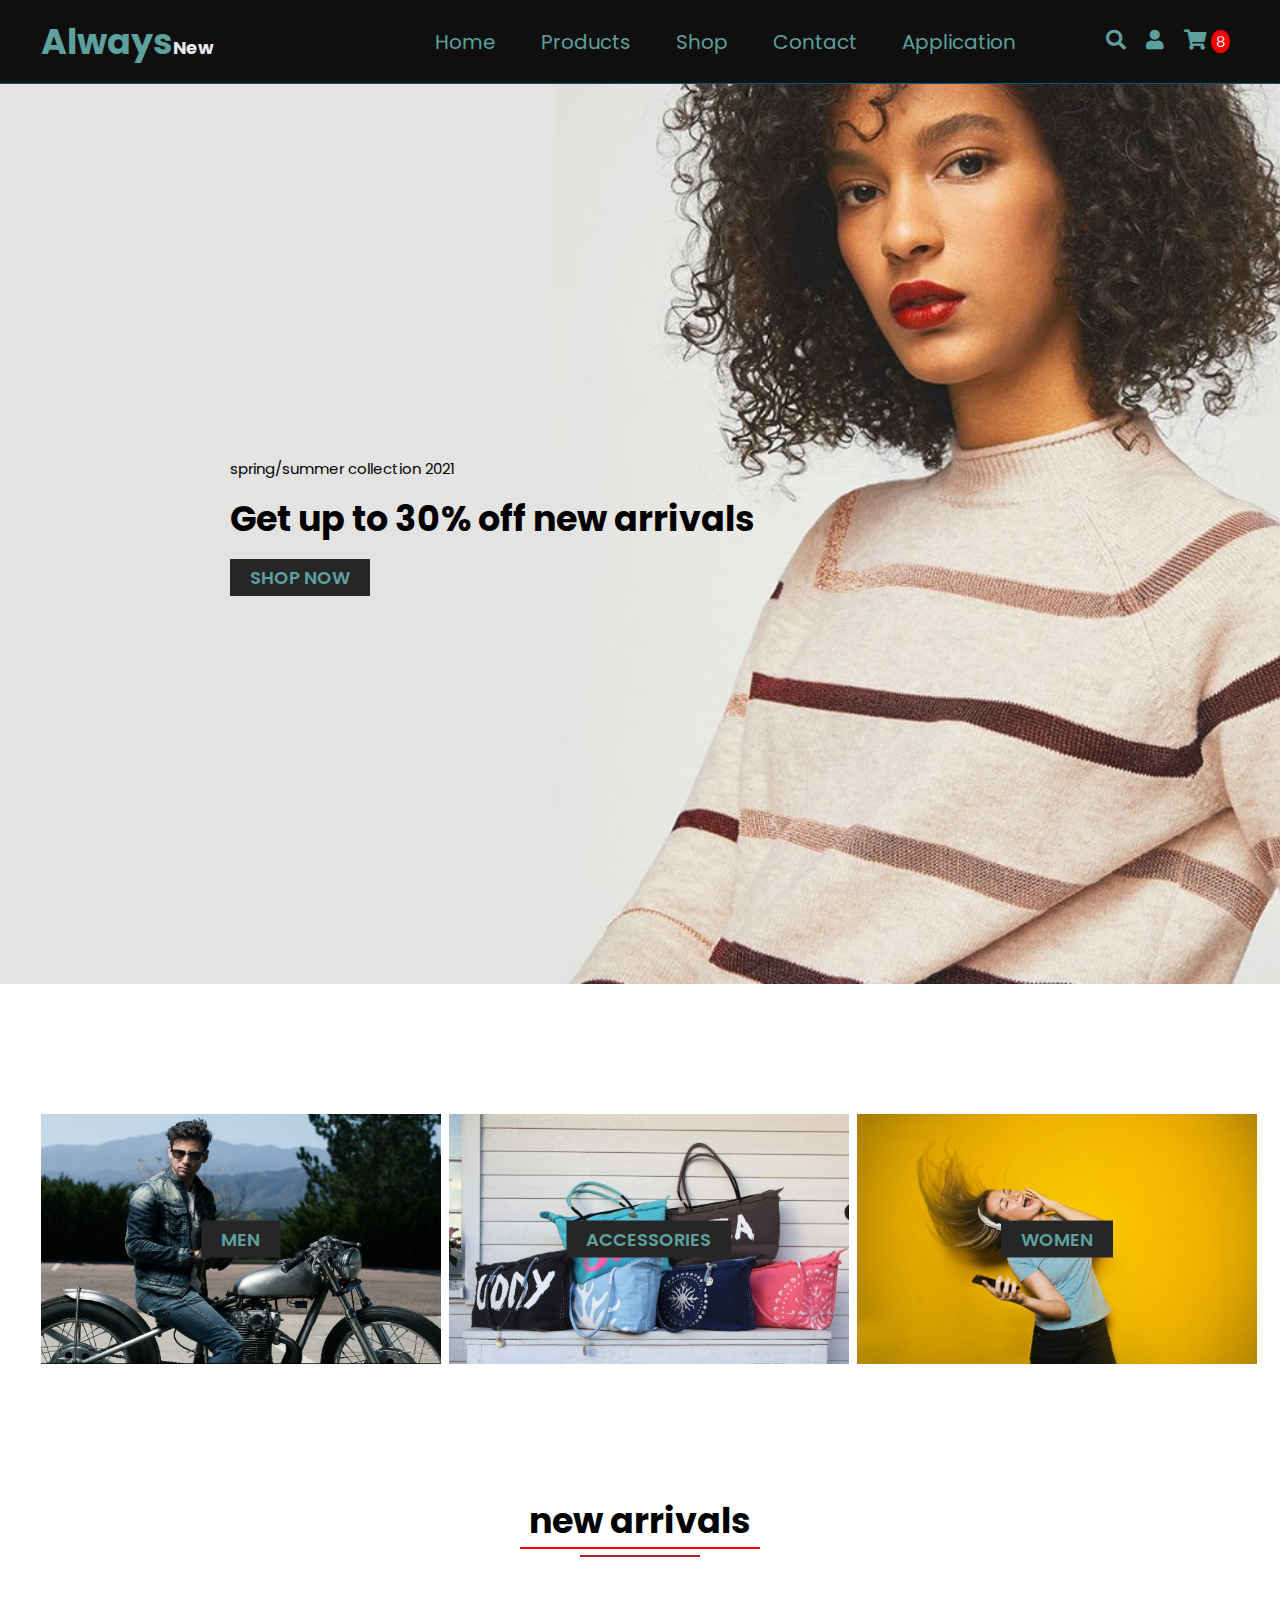
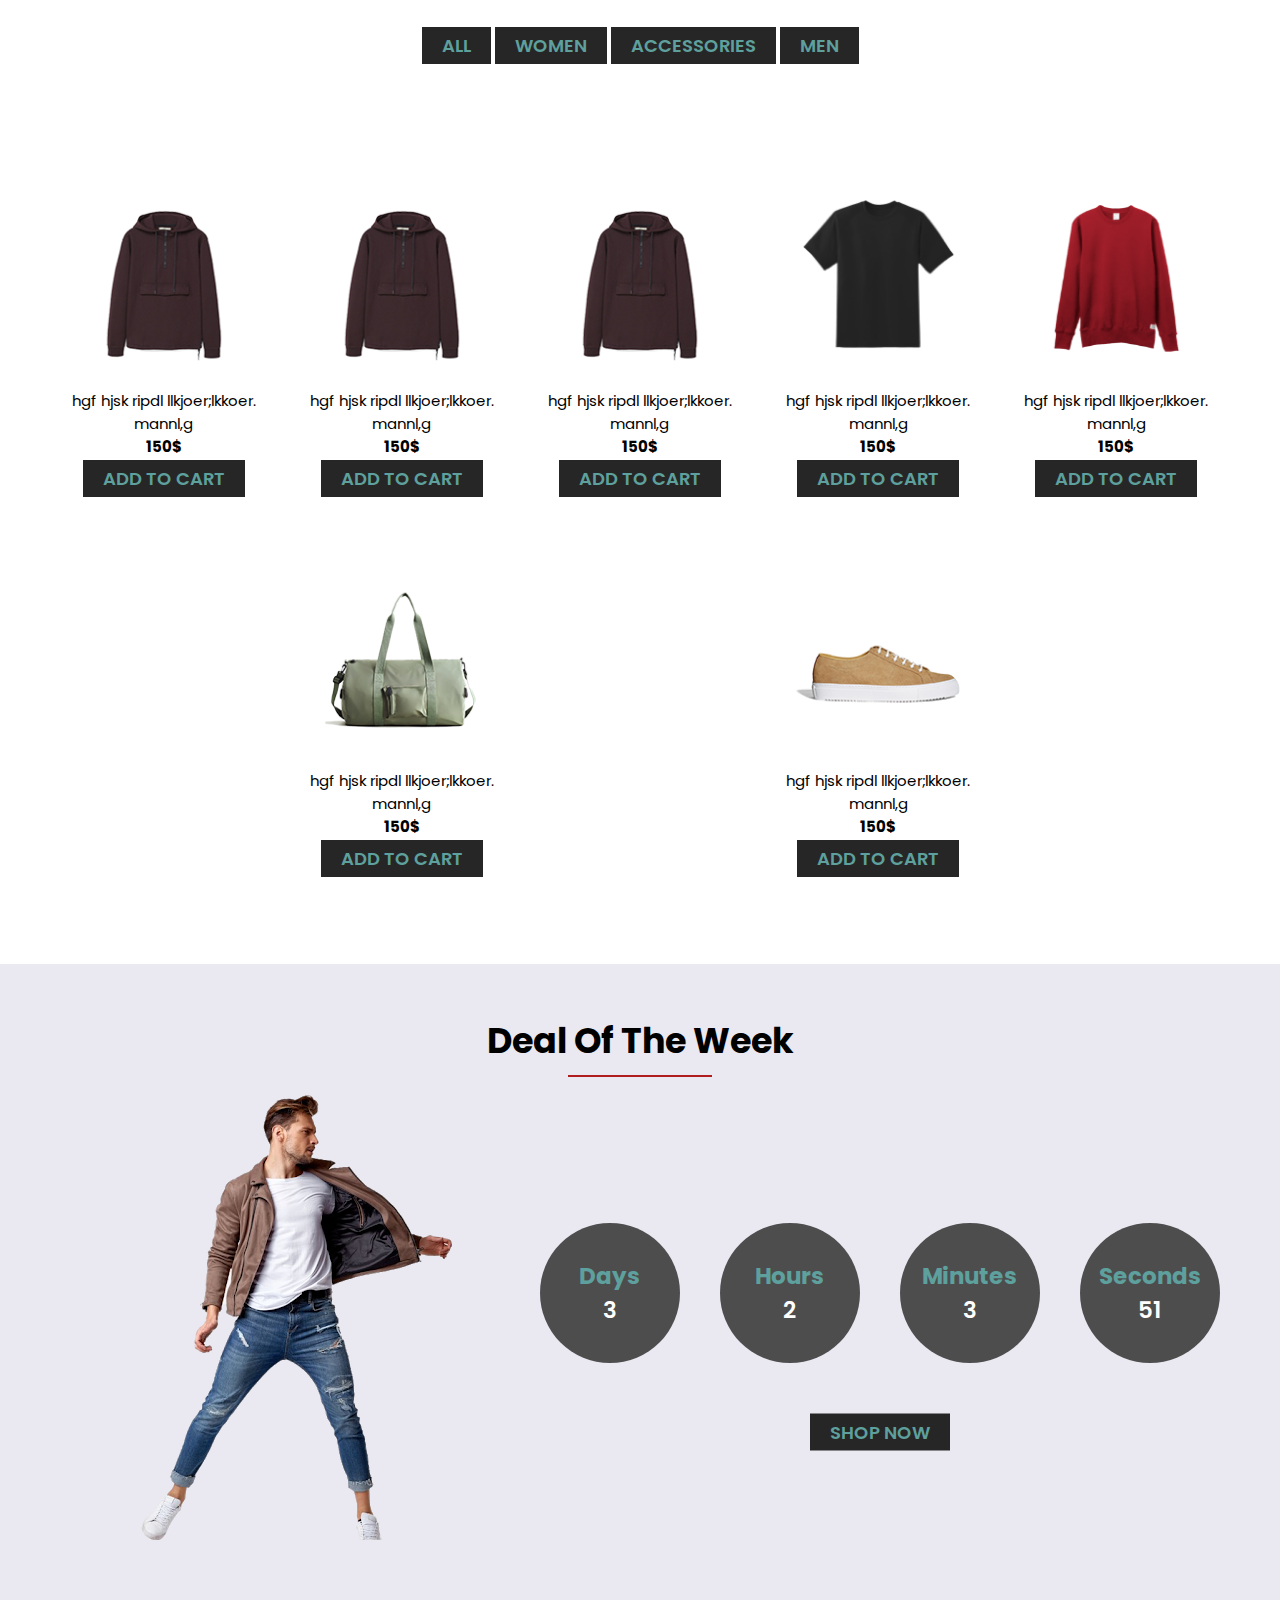
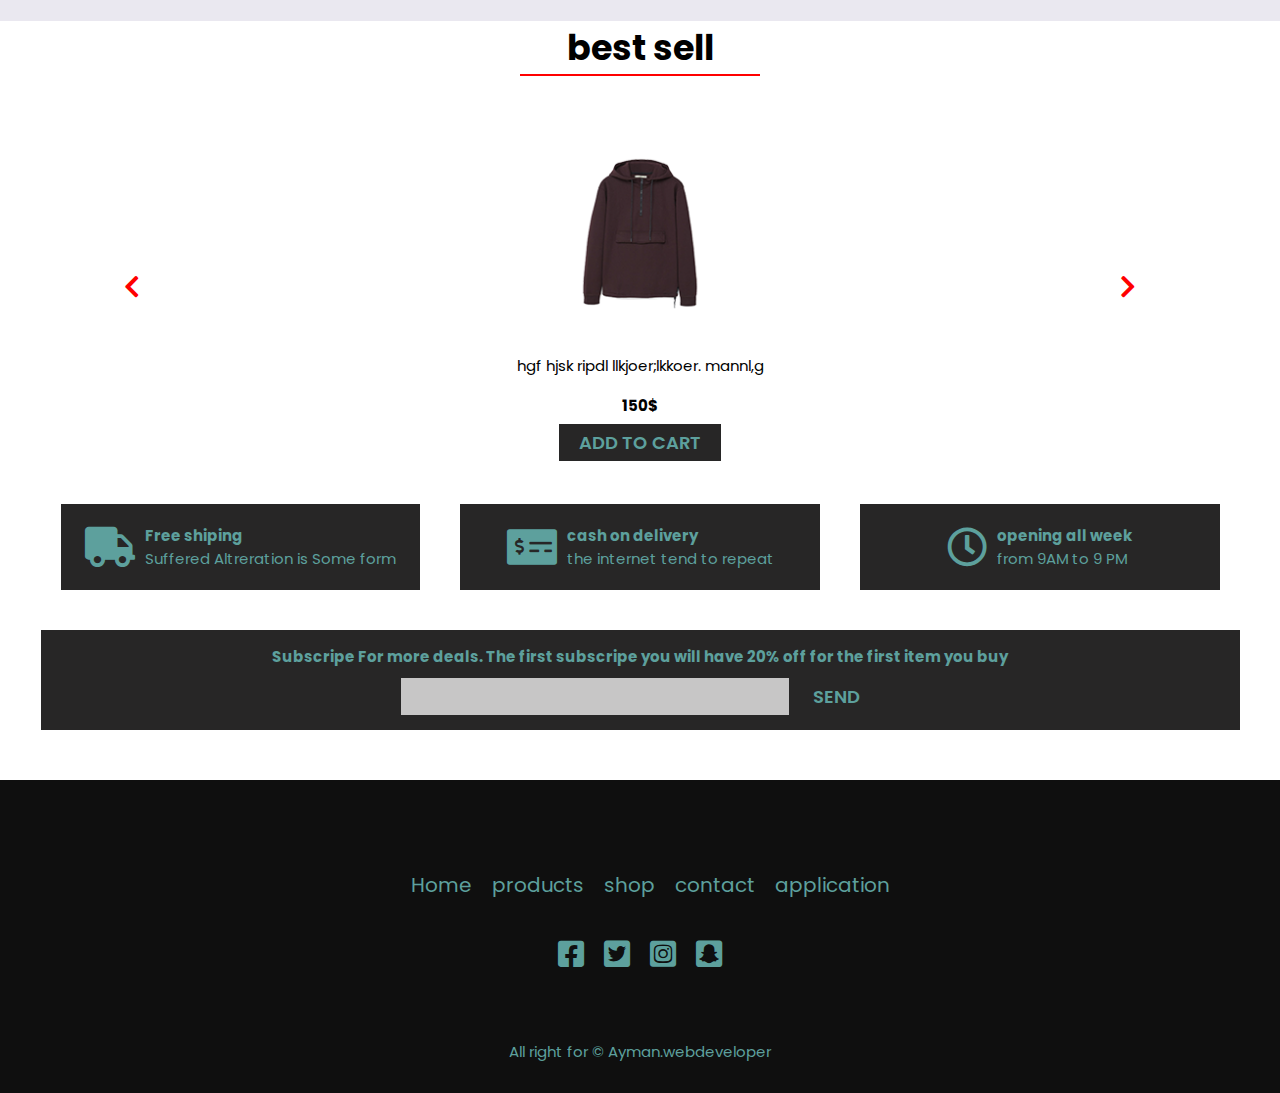
<file: index.html>
<!DOCTYPE html>
<html lang="en">
<head>
    <meta charset="UTF-8">
    <meta http-equiv="X-UA-Compatible" content="IE=edge">
    <meta name="viewport" content="width=device-width, initial-scale=1.0">
    <link rel="stylesheet" href="fontawesome/css/all.css">
    <link rel="stylesheet" href="style/style.css">
    <title>Document</title>
</head>
<body>
    <header class="navigations ">
        <div class="container">
            <div class="logo">
               <a href="index.html"><h1>Always<span class="logo-color">New</span> </h1></a> 
            </div>

            <nav class="main-nav">
                <ul class="nav-links">
                    <li><a href="#">Home</a></li>
                    <li><a href="#">products</a></li>
                    <li><a href="#">shop</a></li>
                    <li><a href="#">contact</a></li>
                    <li><a href="#">application</a></li>
                </ul>
                <ul class="nav-user">
                    <li class="search-user">
                        <a href="#"> <i class="fa fa-search" ></i> </a>
                    </li>
                    <li class="login-user">
                        <a href="#"> <i class="fa fa-user"></i> </a>
                    </li>
                    <li >
                        <a href="#" > <i class="fa fa-shopping-cart carts" ></i> </a>
                        <span id="check-item" class="checkout_items">8</span>
                    </li>
                </ul>
            </nav>
            <div class="burger-menu">
                <svg xmlns="http://www.w3.org/2000/svg" width="24" height="18"><path d="M24 16v2H0v-2h24zm0-8v2H0V8h24zm0-8v2H0V0h24z" fill="rgb(93, 160, 157)" fill-rule="evenodd"/></svg>
            </div>
        </div>
               
        
    </header>

    <section class="search">
        <div class="search-container">
            <input type="text" name="search" value="" placeholder="search">
            <button type="submit" >Search</button>
        </div>
    </section>

    <section class="login">
        <div class="login-container">
            <div class="form-login "> 
                <button class="btn-close-modal">
                    <i class="fas fa-times"></i>
                </button>
                <form action="" method="post">
                    <input type="text" name="username" value="" placeholder="username">
                    <input type="password" name="password" value="" placeholder="password">
                    <h4><a href="#">Forget Your Password? Click Here</a></h4>
                    <h4><a href="#">Create Account</a></h4>
                    <button type="submit" >Log In</button>

                    <button type="submit" name="google">Login by Google</button>
                    <button type="submit" name="facebook">Login by Facebook</button>
                </form>
               
            </div>
        </div>
    </section>

    <section class="banner ">
        <div class="banner-container">
            <p>spring/summer collection 2021</p>
            <h1>Get up to 30% off new arrivals
            </h1>
            <button class="btn">shop now</button>
        </div>
    </section>

    <section class="genders-accessories ">
        <div class="container">
               <div class="genders-accessories-container">

            <div class="men-container">
                <div class="image-men">
                    <img src="images/banner_3.jpg" alt="">
                </div>
                
                <div class="overlay">
                    <div class="men-btn">
                        <button class="btn">men</button>
                    </div>
                </div>
            </div>

            <div class="accessories-container">
                <div class="image-accessories">
                    <img src="images/banner_2.jpg" alt="">
                </div>
                
                <div class="overlay">
                    <div class="accessories-btn">
                        <button class="btn">accessories</button>
                    </div>
                </div>
            </div>

            <div class="women-container">
                <div class="image-women">
                    <img src="images/banner_1.jpg" alt="">
                </div>
                
                <div class="overlay">
                    <div class="women-btn">
                        <button class="btn">women</button>
                    </div>
                </div>
            </div>

        </div>
        </div>
     
        
    </section>

    <section class="new-arrivals container">
        <div class="new-arrivals-container">
            <div class="new-arrivals-text">
                <h1>new arrivals</h1>
            </div>

            <div class="new-arrivals-btns">
                <button class="btn arrivals-btn">all</button>
                <button class="btn arrivals-btn">women</button>
                <button class="btn arrivals-btn">accessories</button>
                <button class="btn arrivals-btn">men</button>
            </div>

            <div class="card-container">
                <div class="card" data-id="women">
                    <div class="card-image">
                        <img src="images/product_1.png" alt="">
                    </div>
                    <div class="card-description">
                        <p>hgf hjsk ripdl llkjoer;lkkoer. mannl,g</p>
                    </div>
                    <div class="card-price">
                        <h4>150$</h4>
                    </div>
                    <div class="card-btn">
                        <button class="btn">add to cart</button>
                    </div>
                </div>
                <div class="card" data-id="women">
                    <div class="card-image">
                        <img src="images/product_1.png" alt="">
                    </div>
                    <div class="card-description">
                        <p>hgf hjsk ripdl llkjoer;lkkoer. mannl,g</p>
                    </div>
                    <div class="card-price">
                        <h4>150$</h4>
                    </div>
                    <div class="card-btn">
                        <button class="btn">add to cart</button>
                    </div>
                </div>
                <div class="card" data-id="women">
                    <div class="card-image">
                        <img src="images/product_1.png" alt="">
                    </div>
                    <div class="card-description">
                        <p>hgf hjsk ripdl llkjoer;lkkoer. mannl,g</p>
                    </div>
                    <div class="card-price">
                        <h4>150$</h4>
                    </div>
                    <div class="card-btn">
                        <button class="btn">add to cart</button>
                    </div>
                </div>

                <div class="card">
                    <div class="card-image">
                        <img src="images/product_2.png" alt="">
                    </div>
                    <div class="card-description">
                        <p>hgf hjsk ripdl llkjoer;lkkoer. mannl,g</p>
                    </div>
                    <div class="card-price">
                        <h4>150$</h4>
                    </div>
                    <div class="card-btn">
                        <button class="btn">add to cart</button>
                    </div>
                </div>

                <div class="card">
                    <div class="card-image">
                        <img src="images/product_3.png" alt="">
                    </div>
                    <div class="card-description">
                        <p>hgf hjsk ripdl llkjoer;lkkoer. mannl,g</p>
                    </div>
                    <div class="card-price">
                        <h4>150$</h4>
                    </div>
                    <div class="card-btn">
                        <button class="btn">add to cart</button>
                    </div>
                </div>

                <div class="card">
                    <div class="card-image">
                        <img src="images/product_4.png" alt="">
                    </div>
                    <div class="card-description">
                        <p>hgf hjsk ripdl llkjoer;lkkoer. mannl,g</p>
                    </div>
                    <div class="card-price">
                        <h4>150$</h4>
                    </div>
                    <div class="card-btn">
                        <button class="btn">add to cart</button>
                    </div>
                </div>

                <div class="card">
                    <div class="card-image">
                        <img src="images/product_5.png" alt="">
                    </div>
                    <div class="card-description">
                        <p>hgf hjsk ripdl llkjoer;lkkoer. mannl,g</p>
                    </div>
                    <div class="card-price">
                        <h4>150$</h4>
                    </div>
                    <div class="card-btn">
                        <button class="btn">add to cart</button>
                    </div>
                </div>
            </div>

        </div>
    </section>

    <section class="countdown ">
        <div class="countdown-container container">
            <div class="countdown-header">
                <h1>deal of the week</h1>
            </div>
            <div class="countdown-image">
                <img src="images/deal_ofthe_week.png" alt="">
            </div>
            <div class="countdown-time">
                <div class="times">
                    <div class="time ">
                        <div class="day">
                            <h4>days</h4>
                            <p>3</p>
                        </div>
                    </div>

                    <div class="time ">
                        <div class="hour">
                            <h4>hours</h4>
                            <p>2</p>
                        </div>
                    </div>

                    <div class="time ">
                        <div class="minute">
                            <h4>minutes</h4>
                            <p>3</p>
                        </div>
                    </div>

                    <div class="time ">
                        <div class="second">
                            <h4>seconds</h4>
                            <p>51</p>
                        </div>
                    </div>
                </div>
                
            </div>
            <div class="countdown-btn">
                <button class="btn">shop now</button>
            </div>
        </div>
    </section>

    <section class="carusel-best-sell-section container">
        <div class="best-sell-text">
            <h1>best sell</h1>
        </div>

        <div class="best-sell-slider-container">           
            <div class="best-sell-slide">
                <div class="best-sell-image">
                    <img src="images/product_1.png" alt="">
                </div>
                <div class="best-sell-description">
                    <p>hgf hjsk ripdl llkjoer;lkkoer. mannl,g</p>
                </div>
                <div class="best-sell-price">
                    <h4>150$</h4>
                </div>
                <div class="best-sell-btn">
                    <button class="btn">add to cart</button>
                </div>
            </div>

            <div class="best-sell-slide">
                <div class="best-sell-image">
                    <img src="images/product_2.png" alt="">
                </div>
                <div class="best-sell-description">
                    <p>hgf hjsk ripdl llkjoer;lkkoer. mannl,g</p>
                </div>
                <div class="best-sell-price">
                    <h4>150$</h4>
                </div>
                <div class="best-sell-btn">
                    <button class="btn">add to cart</button>
                </div>
            </div>
 
            <div class="best-sell-slide">
                <div class="best-sell-image">
                    <img src="images/product_3.png" alt="">
                </div>
                <div class="best-sell-description">
                    <p>hgf hjsk ripdl llkjoer;lkkoer. mannl,g</p>
                </div>
                <div class="best-sell-price">
                    <h4>150$</h4>
                </div>
                <div class="best-sell-btn">
                    <button class="btn">add to cart</button>
                </div>
            </div>
            <div class="best-sell-slide">
                <div class="best-sell-image">
                    <img src="images/product_4.png" alt="">
                </div>
                <div class="best-sell-description">
                    <p>hgf hjsk ripdl llkjoer;lkkoer. mannl,g</p>
                </div>
                <div class="best-sell-price">
                    <h4>150$</h4>
                </div>
                <div class="best-sell-btn">
                    <button class="btn">add to cart</button>
                </div>
            </div>
        </div>

        <div class="btn-container">
            <button class="next-btn">
                <i class="fas fa-chevron-right"></i>
            </button>
            <button class="prev-btn">
                <i class="fas fa-chevron-left"></i>
            </button>
        </div>


       
    </section>

    <section class="features container">
        <div class="features-contaainer">
                <div class="feature">
                    <i class="fa fa-truck"></i>
                    <div class="feature-text">
                        <h6>Free shiping</h6>
                    <p>Suffered Altreration is Some form</p>
                    </div>
                </div>

                <div class="feature">
                    <i class="fas fa-money-check-alt"></i>
                    <div class="feature-text">
                        <h6>cash on delivery</h6>
                        <p>the internet tend to repeat</p>
                    </div>
                </div>

                <div class="feature">
                    <i class="far fa-clock"></i>
                    <div class="feature-text">
                        <h6>opening all week</h6>
                        <p>from 9AM to 9 PM</p>
                    </div>
                </div>
            </div>
    </section>


    <section class="contact-us container">
        <div class="contact-container">
            <div class="contact-text">
                <p>Subscripe For more deals. The first subscripe you will have 20% off for the first item you buy</p>
            </div>
            <div class="contact-input">
                <form action="" method="post">
                    <input type="text" name="text" >
                    <input type="submit" class="btn" name="submit" value="Send" >
                </form>
            </div>
        </div>
    </section>

    <footer class="footer ">

        <div class="footer-container">
            <div class="footer-links">
                <div class="main">
                    <ul class="main-links">
                        <li><a href="#">Home</a></li>
                        <li><a href="#">products</a></li>
                        <li><a href="#">shop</a></li>
                        <li><a href="#">contact</a></li>
                        <li><a href="#">application</a></li>
                    </ul>
                </div>

                <div class="social">
                        <ul class="social-links">
                            <li><i class="fab fa-facebook-square"></i></li>
                            <li><i class="fab fa-twitter-square"></i></li>
                            <li><i class="fab fa-instagram-square"></i></i></li>
                            <li><i class="fab fa-snapchat-square"></i></li>
                        </ul>
                </div>
            </div>

            <div class="copyRight">
                <p> All right for &copy; Ayman.webdeveloper</p>
            </div>
        </div>

    </footer>

    <script src="js/myJs.js"></script>
</body>
</html>
</file>
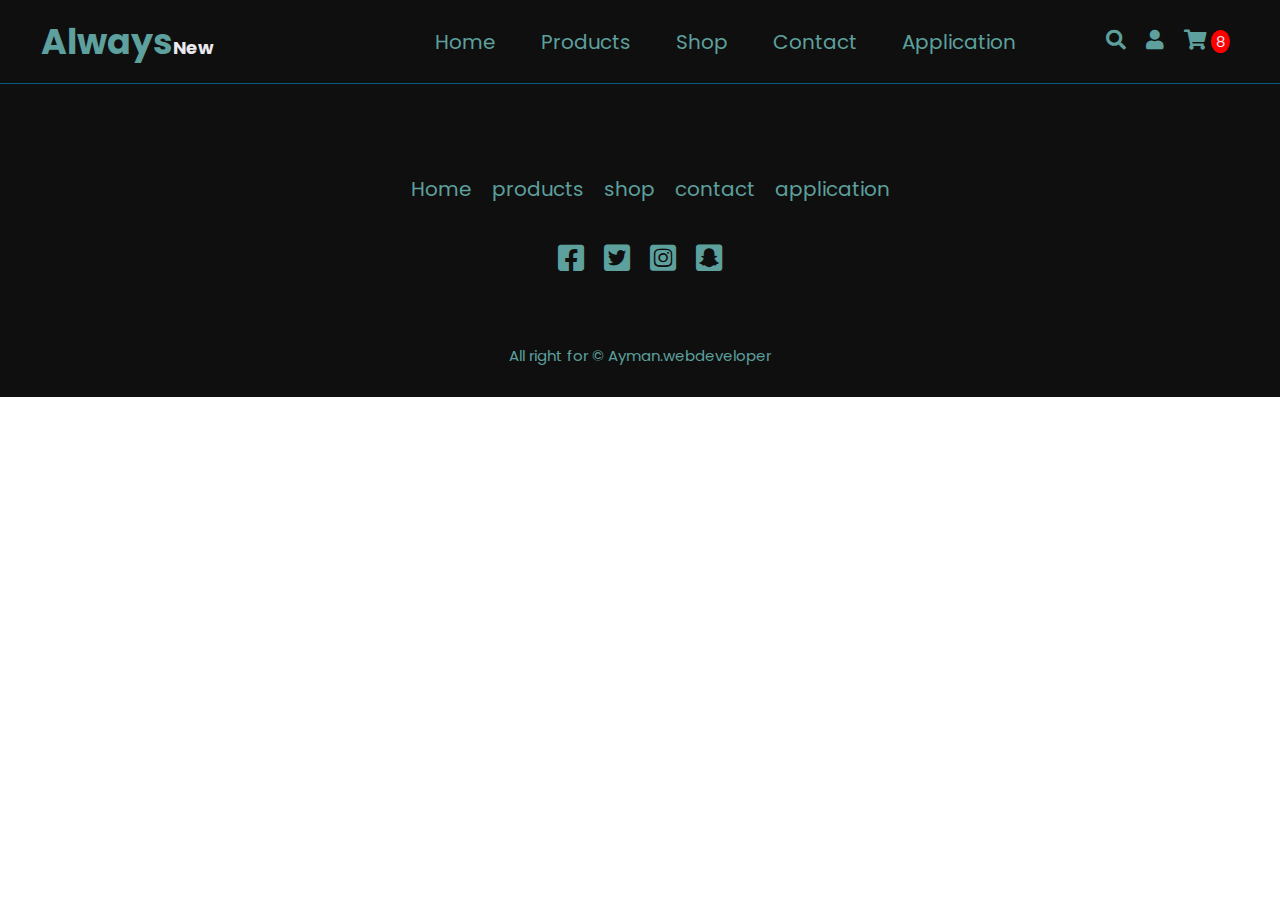
<file: cart.html>
<!DOCTYPE html>
<html lang="en">
<head>
    <meta charset="UTF-8">
    <meta http-equiv="X-UA-Compatible" content="IE=edge">
    <meta name="viewport" content="width=device-width, initial-scale=1.0">
    <link rel="stylesheet" href="fontawesome/css/all.css">
    <link rel="stylesheet" href="style/style.css">
    <title>Document</title>
</head>
<body>
    <header class="navigations ">
        <div class="container">
            <div class="logo">
               <a href="index.html"><h1>Always<span class="logo-color">New</span> </h1></a> 
            </div>

            <nav class="main-nav">
                <ul class="nav-links">
                    <li><a href="#">Home</a></li>
                    <li><a href="#">products</a></li>
                    <li><a href="#">shop</a></li>
                    <li><a href="#">contact</a></li>
                    <li><a href="#">application</a></li>
                </ul>
                <ul class="nav-user">
                    <li class="search-user">
                        <a href="#"> <i class="fa fa-search" ></i> </a>
                    </li>
                    <li class="login-user">
                        <a href="#"> <i class="fa fa-user"></i> </a>
                    </li>
                    <li >
                        <a href="#" > <i class="fa fa-shopping-cart carts" ></i> </a>
                        <span id="check-item" class="checkout_items">8</span>
                    </li>
                </ul>
            </nav>
            <div class="burger-menu">
                <svg xmlns="http://www.w3.org/2000/svg" width="24" height="18"><path d="M24 16v2H0v-2h24zm0-8v2H0V8h24zm0-8v2H0V0h24z" fill="rgb(93, 160, 157)" fill-rule="evenodd"/></svg>
            </div>
        </div>
               
        
    </header>

    

    <footer class="footer ">

        <div class="footer-container">
            <div class="footer-links">
                <div class="main">
                    <ul class="main-links">
                        <li><a href="#">Home</a></li>
                        <li><a href="#">products</a></li>
                        <li><a href="#">shop</a></li>
                        <li><a href="#">contact</a></li>
                        <li><a href="#">application</a></li>
                    </ul>
                </div>

                <div class="social">
                        <ul class="social-links">
                            <li><i class="fab fa-facebook-square"></i></li>
                            <li><i class="fab fa-twitter-square"></i></li>
                            <li><i class="fab fa-instagram-square"></i></i></li>
                            <li><i class="fab fa-snapchat-square"></i></li>
                        </ul>
                </div>
            </div>

            <div class="copyRight">
                <p> All right for &copy; Ayman.webdeveloper</p>
            </div>
        </div>

    </footer>

    <script src="js/myJs.js"></script>
</body>
</html>
</file>
<file: style/style.css>
@import url('https://fonts.googleapis.com/css2?family=Poppins:wght@400;500;600;700;800;900&display=swap');
*{
    margin:0;
    padding:0;
    box-sizing: border-box;
    list-style:none;
    text-decoration: none;
    font-family: 'Poppins', sans-serif;
    font-size: 15px;
}

body{
    background-color: white;
    /* background-color:rgb(234, 232, 240); */
    /* background-color:red; */
}



/* font-family: 'Poppins', sans-serif; */

h1{
    font-size: 35px;
}
h2{
    font-size: 20px;
}
h3{
    font-size: 18px;
}
h4{
    font-size: 15px;
}

.navigations{
    position:relative;
    background-color: #0F0F0F;
    width: 100%;
    padding:15px;
    border-bottom: 1px solid #065a82 ;
    z-index: 1;
}

.navigations .container{
    display: flex;
    justify-content: space-between;
    align-items: center;z-index: 3;
}

.logo a{
    color:rgb(93, 160, 157)
}

.logo .logo-color{
    color:rgb(234, 232, 240);
    font-size: 18px;
}

.main-nav {
    display: flex;
}

.nav-links{
    position: absolute;
    top:100%;
    left: 0;
    width: 100%;
    background-color: rgb(39, 38, 38);
    transform: translateY(-500px);
    transition: .5s;
    z-index: 1;
}

/* for js toggle */
.toggle{
    transform: translateY(0px); 
}

.nav-links li{
    padding: 10px 20px;
    border-bottom:1px solid rgb(93, 160, 157);
}

.nav-links li a{
    color:rgb(93, 160, 157);
    font-size: 18px;
    transition: .5s;
}

.nav-links li a:hover{
    font-weight: 700;
}

.nav-links li:last-child{
    border-bottom: 3px solid rgb(93, 160, 157);
}

.nav-user{
    display: flex;
    justify-content: center;
    align-items: center;
}

.nav-user li{
    margin-right: 20px;
}

.nav-user li a i{
    font-size: 15px;
    color:rgb(93, 160, 157)
}

.nav-user li .checkout_items{
    color:rgb(234, 232, 240);
    background-color: red;
    border-radius: 100%;
    padding: 1px 5px; 
}

.burger-menu{
    display: flex;
    justify-content: center;
    align-items: center;
    cursor: pointer;
}

.banner{
    position: relative;
    height: 100vh;
    background: url(../images/slider_1.jpg) no-repeat;
    background-size: cover;
    background-position: top;
    display: flex;
    align-items: flex-end;
    z-index: -2;
}

.banner-container{
    position: absolute;
    top:40%;
    left:15%;
    display: flex;
    justify-content: center;
    align-items:flex-start;
    text-align: left;
    flex-direction: column;
    line-height: 50px;
}

.banner-container h1{
    margin-bottom: 15px;
}

 .btn{
    padding:5px 20px;
    background-color: rgb(39, 38, 38);
    color:rgb(93, 160, 157);
    border: none;
    cursor: pointer;
    transition: .5s;
    font-size:18px;
    text-transform: uppercase;
    font-weight: 600;
}

.btn:hover{
    background-color:rgb(93, 160, 157) ;
    color:rgb(39, 38, 38);
}


/* search for js */

.search{
    transform: translateY(-200px);
    z-index: -1;
    transition: .5s ;
}

.toggle-search{
    transform: translateY(46px);
}
.search-container{
    display: flex;
    justify-content: center;
    align-items: center;
    text-align: left;
    position: absolute;
    top:14%;
    left:50%;
    transform: translate(-50%, -50%);
    background-color: rgba(0, 0, 0, .8);
    width: 100%;
    margin: 0 auto;
    height: 10vh;
    z-index: 10;
}

.search-container input[type="text"]{
  font-size:18px;
  width:300px;
  padding:8px 8px;
  border-radius: 5px;
  outline:unset;
  border: 1px solid rgb(93, 160, 157);
  background-color: unset;
  color:white;
  margin: 10px;
}

.search-container button{

    padding:8px 20px;
    background-color: rgb(39, 38, 38);
    color:rgb(93, 160, 157);
    border: none;
    cursor: pointer;
    transition: .5s;
    font-size:18px;
    text-transform: uppercase;
    font-weight: 600;
    
    
}

.search-container button:hover{
    background-color:rgb(93, 160, 157) ;
    color:rgb(39, 38, 38);
}

.search-container input::placeholder{
    color:rgba(255, 255, 255,.6)
}
/* end search for Js */

/* log in and search for js */

.login{
    
   display:none;
}

.btn-close-modal{
    position: absolute;
    top:15%;
    left:90%;
    transform: translate(-50%, -50%);
    color:rgb(93, 160, 157);
    border: none;
    cursor: pointer;
    transition: .5s;
    background: unset;
    text-transform: uppercase;
    font-weight: 600;
}

.btn-close-modal i{
    font-size: 30px;
}

.form-login{
    display: flex;
    justify-content: center;
    align-items: center;
    text-align: left;
    position: fixed;
    top:50%;
    left:50%;
    transform: translate(-50%, -50%);
    background-color: rgba(0, 0, 0, .9);
    width: 100%;
    margin: 0 auto;
    height: 100vh;
    z-index: 10;
}

.form-login form{
    display: flex;
    flex-direction: column;
    justify-content: center;
    align-items: center;
    text-align: left;
    
}

.form-login form h4 {
    margin-bottom: 10px;
}

.form-login form h4 a{
  color:rgb(93, 160, 157);
  font-weight: 500;
}


.form-login form input[type="text"],
.form-login form input[type="password"]{
  font-size:18px;
  width:250px;
  padding:8px 8px;
  border-radius: 10px;
  outline:unset;
  border: 1px solid rgb(93, 160, 157);
  background-color: unset;
  color:white;
  margin-bottom: 20px;
}

.form-login form button{
    padding:5px 20px;
    background-color: rgb(39, 38, 38);
    color:rgb(93, 160, 157);
    border: none;
    cursor: pointer;
    transition: .5s;
    font-size:18px;
    text-transform: uppercase;
    font-weight: 600;
    width: 250px;
    margin-top: 20px;
}

.form-login form button:hover{
    background-color:rgb(93, 160, 157) ;
    color:rgb(39, 38, 38);
}

input::placeholder{
    color:rgba(255, 255, 255,.6)
}


/* end log in and search for js*/

/* genders-accessories */

.genders-accessories-container{
    position: relative;
    display:flex;
    justify-content: space-between;
    align-items: center;
    flex-direction: column;
    text-align: center;
    margin-top: 30px;
    margin-bottom: 30px;
}

.men-container, 
.accessories-container , 
.women-container{
    position: relative;
    margin: 30px 0;
}

.men-container .men-btn, 
.accessories-container .accessories-btn ,
.women-container .women-btn{
    position: absolute;
    top:50%;
    left:50%;
    transform: translate(-50%,-50%);
    z-index: 9;
}

.image-men , 
.image-accessories , 
.image-women {
   width: 400px;
   height: 250px;
}

.image-men img, 
.image-accessories img, 
.image-women img{
   width: 100%;
   height: 100%;
}

.overlay{
    position: absolute;
    top:0;
    left: 0;
    width:100%;
    height: 100%;
    transition: .5s;
}

 .overlay:hover{
    background-color: rgb(0, 0, 0,.3);
}

/* end genders-accessories */

/* new-arrivals */

.new-arrivals-container{
    display:flex;
    justify-content: space-evenly;
    flex-direction: column;
    text-align: center;
    margin-top: 30px;
    margin-bottom: 30px;
}
.new-arrivals-text{
    position: relative;
    margin-bottom: 30px;
}
.new-arrivals-text h1::after{
    content:'';
    height:2px;
    width:20%;
    background:red;
    position:absolute;
    top:100%;
    left:calc(50% - 10%);
    bottom:-10px; 
}


.card-container{
    position: relative;
    display:flex;
    justify-content: space-evenly;
    align-items: flex-start;
    flex-wrap:wrap ;
    text-align: center;
    margin-top: 30px;
    margin-bottom: 30px;
}

.card{
    position: relative;
    width: 230px;
    height: 360px;
    margin: 10px 0px ;
    padding: 5px 0;
}

.card-image{
    width: 230px;
    height:230px;
}

.card-description{
    display: flex;
    justify-content: center;
    align-items: center;
    width: 100%;
    height:46px;
}

.card-price{
    width: 100%;
    height:25px;
}

.card-btn{
    width: 100%;
    height:37px;
}

.card-image img{
    width: 100%;
    height: 100%;
}

.card:hover{  
    box-shadow: 0px 0px 10px rgba(0,0,0,.5),
                 0px 0px 20px rgba(0,0,0,.2);
    transition: .5s; 
              
}


.new-arrivals-btns .btn{
    padding:5px 20px;
    background-color: rgb(39, 38, 38);
    color:rgb(93, 160, 157);
    border: none;
    cursor: pointer;
    transition: .5s;
    font-size:18px;
    text-transform: uppercase;
    font-weight: 600;
}

.new-arrivals-btns .active{
    background-color:rgb(93, 160, 157) ;
    color:rgb(39, 38, 38);
   
}


/* end new-arrivals */

/* countdown */

.countdown{
    position:relative;
    background-color:rgb(234, 232, 240);
    padding: 50px 0;
}
.countdown-container{
    position: relative;
    margin-top: 30px;
    margin-bottom: 30px;
    
}

.countdown-header{
    text-align: center;
    text-transform: capitalize;
}


.countdown-image img{
    width: 100%;
    height:100%;
}

.countdown-time{
    position: absolute;
    top:50%;
    left:50%;
    transform: translate(-50%,-50%);
}

.times{
    display: flex;
    justify-content: center;
    align-items: center;
}

.time{
    display: flex;
    justify-content: center;
    align-items: center;
    background-color: rgba(39, 38, 38,.8);
    border-radius: 100%;
    width: 75px;
    height: 75px;
    text-align: center;
    margin: 0 20px;
    color:rgb(93, 160, 157);
    font-weight: 600;
    text-transform: capitalize;
}

.day h4,.hour h4,.minute h4,.second h4{
    margin-top: 0px;
    margin-bottom: 0px;
    font-size: 14px;
    text-shadow: rgb(39, 38, 38);
    
}

.countdown-btn{
    position: absolute;
    top:65%;
    left:50%;
    transform: translate(-50%,-50%);
}

/* end countdown */

/* best sell */
.carusel-best-sell-section{
   position: relative;
}


.best-sell-text{
    position: relative;
    text-align: center;
    margin-bottom: 30px;
}
.best-sell-text h1::after{
    content:'';
    height:2px;
    width:20%;
    background:red;
    position:absolute;
    top:100%;
    left:calc(50% - 10%);
    bottom:-10px; 
}

.best-sell-slider-container{
    position: relative;
    display: flex;
    flex-direction: row;
    height: 40vh;
    width: 75vw;
    max-width: 75rem;
    border-radius: .5rem;
    overflow: hidden;
    margin: 0 auto;
}


.best-sell-slide{
    position: absolute;
    width: 100%;
    height: 100%;
    display: grid;
    place-items: center;
    /* display: flex;
    justify-content: center;
    align-items: center;
    flex-direction: column; */
    text-align: center;
    transition: ease .25s all;
}



.best-sell-image{
    width: 230px;
    height:230px;
}

.best-sell-description{
    display: flex;
    justify-content: center;
    align-items: center;
    width: 100%;
    height:46px;
}

.best-sell-price{
    width: 100%;
    height:25px;
}

.best-sell-btn{
    width: 100%;
    height:37px;
}

.best-sell-image img{
    width: 100%;
    height: 100%;
}

.btn-container .prev-btn,
.btn-container .next-btn{
   position: absolute;
   top:57%;
   left: 90%;
   display: flex;
   align-items: center;
   justify-content: center;
   border: none;
   outline: none;
   background-color: unset;
   cursor: pointer;
   color:red
}

.btn-container .prev-btn{
    left:7%;
}

.btn-container .prev-btn i,
.btn-container .next-btn i{
    font-size:25px;
}



/* end best sell */

/* features */

.features-contaainer{
    display: flex;
    justify-content:center;
    align-items: center;
    flex-direction: column;
    margin: 30px 0;
}

.feature{
    display: flex;
    justify-content: start;
    align-items: center;
    background-color: rgb(39, 38, 38);
    margin: 10px 20px;
    padding: 0 80px;
    width: 450px;
    height:80px;
}

.feature i{
  font-size:40px;
  margin-right: 10px;
  color:rgb(93, 160, 157);
}

.feature-text{
    color:rgb(93, 160, 157);
}

/* end features */

/* contact */

.contact-us{
    display: flex;
    justify-content: center;
    align-items: center;
    text-align: center;
    box-shadow: rgba(39, 38, 38,.8);
    margin-bottom: 30px;
}

.contact-container{
    display: flex;
    justify-content: center;
    align-items: center;
    flex-direction: column;
    /* background-color: rgb(199, 198, 198); */
    background-color: rgb(39, 38, 38);
    padding: 15px 20px ;
    width: 100%;
}

.contact-text{
    color: rgb(93, 160, 157);
    font-weight: 700;
    margin-bottom: 10px;
}

.contact-input input[type="text"]{
    padding:5px 20px;
    background-color: rgb(199, 198, 198);
    border: none;
    outline: none;
    color:rgb(93, 160, 157);
    cursor: pointer;
    transition: .5s;
    font-size:18px;
}

.contact-input input[type="text"]:focus{
    border: 1px solid rgb(93, 160, 157);
    background-color: rgb(39, 38, 38);
}

/* end contact */


/* footer */
footer{
    background-color: #0F0F0F;
}


.footer-container{
    display: flex;
    justify-content: space-between;
    align-items: center;
    text-align: center;
    flex-direction:column;
    padding: 30px 0;
}

.main .main-links{
    display: flex;
    justify-content: center;
    align-items: center;
    text-align: center;
    flex-direction:column;
    margin-bottom: 30px;
}

.main .main-links li a{
    color:rgb(93, 160, 157);
    transition: .5s;
}

.main .main-links li a:hover{
    font-weight: 800;
}

.social{
    display: flex;
    justify-content: center;
    align-items: center;
    text-align: center;
    width: 100%;
    height: 50px;
}

.social .social-links{
    display: flex;
    justify-content: space-between;
    align-items: center;
    text-align: center;
}

.social .social-links li i{
    margin:0 10px;
    font-size: 30px;
    color:rgb(93, 160, 157);
    cursor: pointer;
    transition: .5s;
}

.social .social-links li i:hover{
    font-size: 40px;
}

.copyRight{
    margin-top: 30px;
    color: rgb(93, 160, 157);
}

/* end footer */

/* media */

@media only screen and (min-width: 1199px){    
    .navigations .container{
        display: flex;
        justify-content: space-between;
        align-items: center;
    }


    .nav-links li {
        position: relative;
        margin: 0 0 0 25px ;
        
    }
    
    .nav-links li :hover::after{
        content:'';
        height:2px;
        width:55%;
        background:rgb(93, 160, 157);
        position:absolute;
        left:calc(50% - 25%);
        bottom:-10px; 
    }

    .nav-links li a:hover{
        font-weight: unset;
        transition: .3s;
    }

    .container{
        width: 1199px;
        margin: 0 auto;
    }
    
    .main-nav {
        display: flex;
        justify-content: space-between;
        align-items: center;
        margin: 0 10px 0 0;
    }

    .main-nav .nav-links{
        display: flex;
        position: unset;
        top:0%;
        left: 0;
        width: unset;
        background-color: unset;
        transform: translateY(0px);
        transition: .5s;
        margin: 0 60px 0 0 ;
    }
    
    .nav-links li{
        padding:0 10px;
        border-bottom: unset;
    }
    
    .nav-links li a{
        color:rgb(93, 160, 157);
        font-size: 20px;
        text-transform: capitalize;
    }
    
    .nav-links li:last-child{
        border-bottom: unset;
    }
    
    .nav-user{
        display: flex;
        justify-content: center;
        align-items: center;
    }
    
    .nav-user li{
        margin-left: 20px;
        margin-right: 0;
        padding: 0;
    }
    
    .nav-user li a i{
        font-size: 20px;
        color:rgb(93, 160, 157)
    }
       
    .burger-menu{
        display: none;
        justify-content: center;
        align-items: center;
        cursor: pointer;
    }
    
    .banner{
        position: relative;
        height: 100vh;
        background: url(../images/slider_1.jpg) no-repeat;
        background-size: cover;
        background-position: top;
        display: flex;
        align-items: flex-end;
    }
    
    .banner-container{
        left:18%;
    }    
    /* genders-accessories */
    
    .genders-accessories-container{
        position: relative;
        display:flex;
        justify-content: space-between;
        align-items: center;
        flex-direction: row;
        text-align: center;
        margin-top: 30px;
        margin-bottom: 30px;
    }
    
    .men-container, 
    .accessories-container , 
    .women-container{
        position: relative;
        margin: 100px 8px 100px 0;
    }
    /* end genders-accessories */

    /* new arrivals */
    
    .new-arrivals-text{
        position: relative;
    }

    .new-arrivals-btns{
        margin: 50px 0;
    }

    .new-arrivals-text::after{
        content:'';
        height:2px;
        width:10%;
        background:hsl(0, 72%, 40%);
        position:absolute;
        left:calc(70% - 25%);
        bottom:-10px; 
   
    }

    /* end new arrivals */

    /* countdown */
    .countdown-header{
        position: relative;
    }

    .countdown-header::after{
        content:'';
        height:2px;
        width:12%;
        background:hsl(0, 72%, 40%);
        position:absolute;
        left:calc(69% - 25%);
        bottom:-10px; 
   
    }

    .countdown-image img{
        width: unset;
        height:unset;
    }
    
    .countdown-time{
        position: absolute;
        top:50%;
        left:70%;
        transform: translate(-50%,-50%);
    }
    
    .time{
        width: 140px;
        height: 140px;
    }
    
    .day h4,.hour h4,.minute h4,.second h4{
        font-size: 23px;
    }

    .day p,.hour p,.minute p,.second p{
        font-size: 23px;
        color: white;
    }

    .countdown-btn{
        position: absolute;
        top:75%;
        left:70%;
        transform: translate(-50%,-50%);
    }
    
    /* end countdown */
    
    /* features */
    
    .features-contaainer{
        display: flex;
        justify-content:center;
        align-items: center;
        flex-direction: row;
        margin: 30px 0;
    }
    
    .feature{
        display: flex;
        justify-content: center;
        align-items: center;
        background-color: rgb(39, 38, 38);
        margin: 10px 20px;
        padding: 20px 0px;
        width: 450px;
        height:100%;
    }
    
    /* end features */
    
    /* contact */
    .contact-us{
        margin-bottom: 50px;
    }
    /* end contact */  

    /* footer */
    footer{
        background-color: #0F0F0F;
    }
    
    .footer-container{
        display: flex;
        justify-content: space-between;
        align-items: center;
        text-align: center;
        flex-direction:column;
        padding: 30px 0;
    }

    .footer-links{
        display: flex;
        justify-content: space-between;
        align-items: center;
        text-align: center;
        flex-direction:column;
        padding: 30px 0;
    }
    
    .main .main-links{
        display: flex;
        justify-content: center;
        align-items: center;
        text-align: center;
        flex-direction:row;
        margin: 30px;
    }

    .main .main-links li {
        margin-left: 20px;
        position: relative;
    }
    .main .main-links li:hover::after{
        content:'';
        height:2px;
        width:55%;
        background:rgb(93, 160, 157);
        position:absolute;
        left:calc(48% - 25%);
        bottom:-10px; 
    }
    
    .main .main-links li a{
        color:rgb(93, 160, 157);
        font-size: 20px;
        transition: .5s;
    }
    
    .main .main-links li a:hover{
        font-weight: 700;
    }
    
    .social{
        display: flex;
        justify-content: center;
        align-items: center;
        text-align: center;
        width: 100%;
        height: 50px;
    }
    
    .social .social-links{
        display: flex;
        justify-content: space-between;
        align-items: center;
        text-align: center;
    }
    
    .social .social-links li i{
        margin:0 10px;
        font-size: 30px;
        color:rgb(93, 160, 157);
        cursor: pointer;
        transition: .5s;
    }
    
    .social .social-links li i:hover{
        font-size: 40px;
    }
    
    .copyRight{
        margin-top: 30px;
        color: rgb(93, 160, 157);
    }
    

}
</file>
